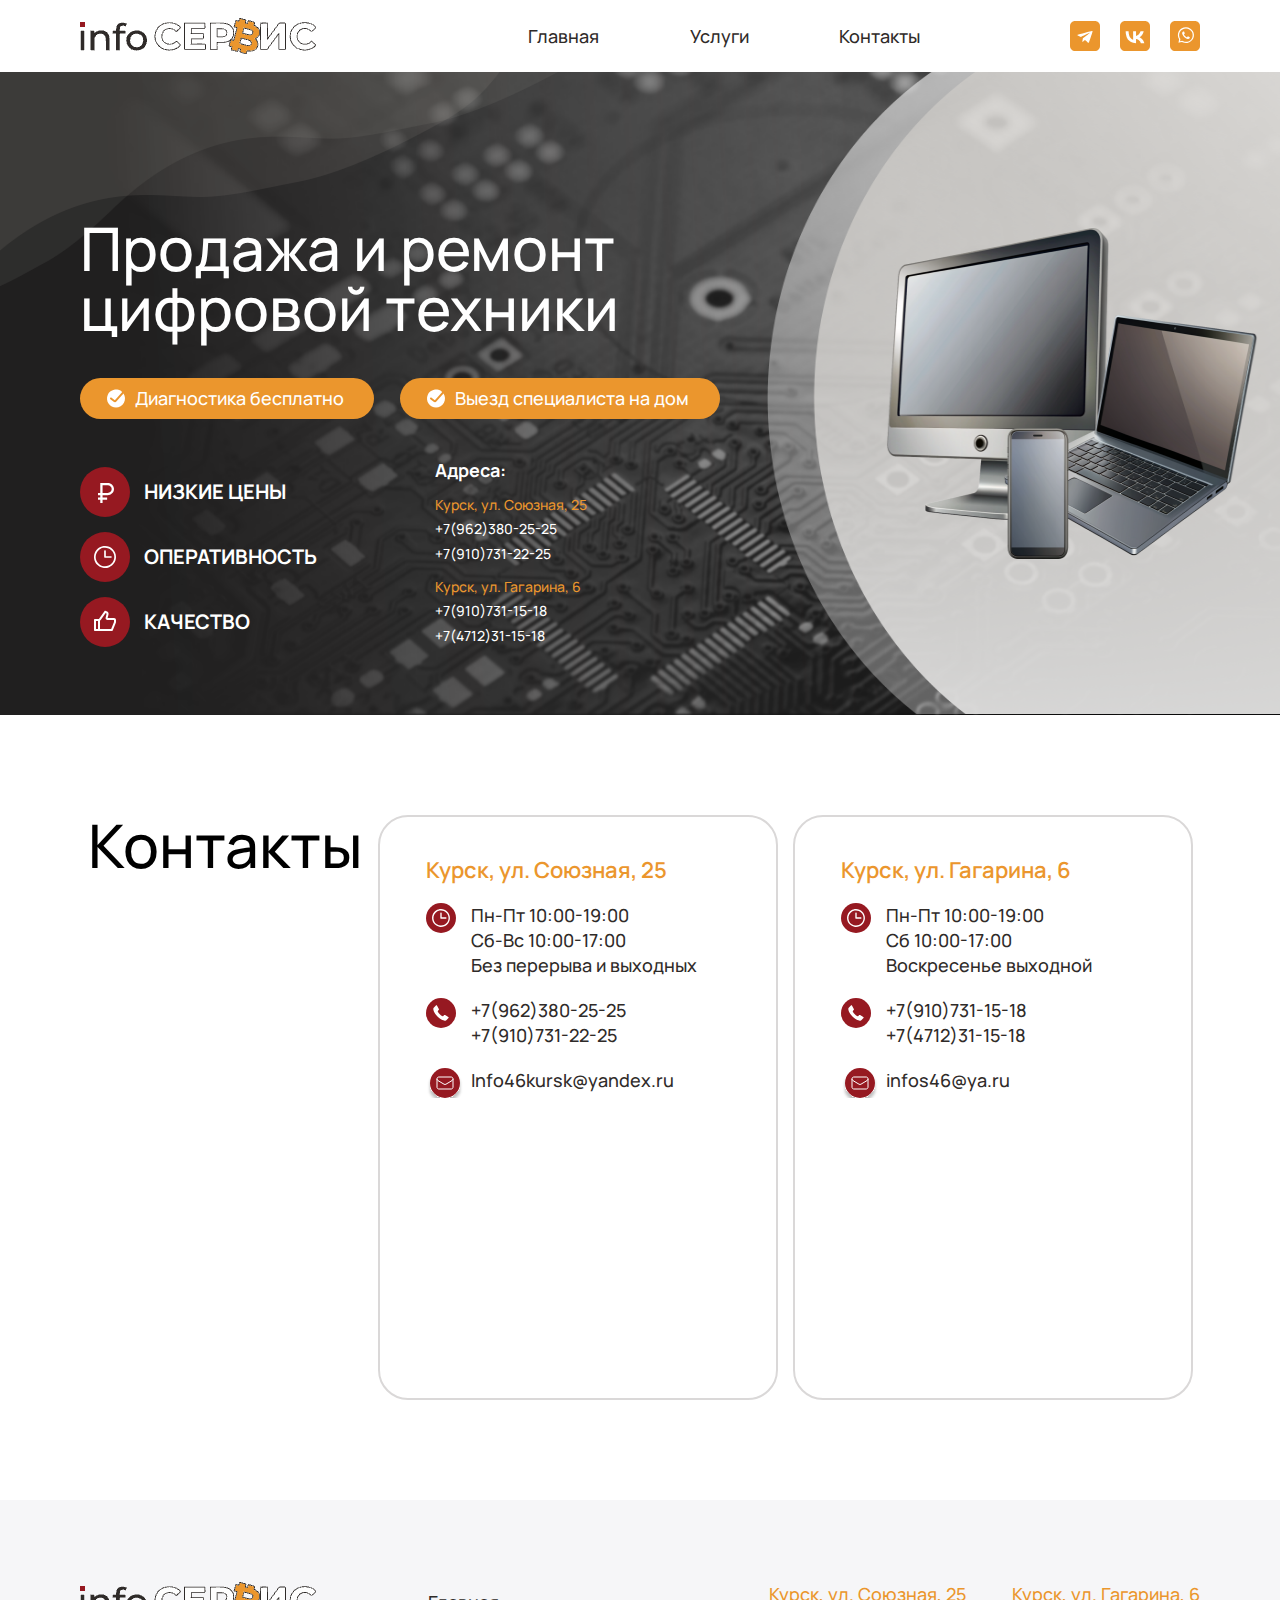
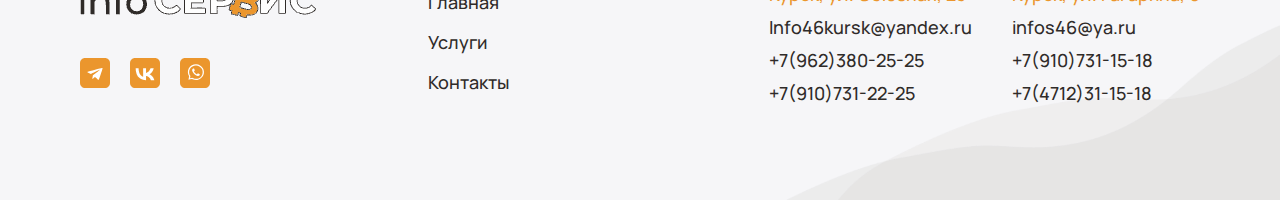
<file: contact.html>
<!DOCTYPE html>
<html lang="ru">
  <head>
    <meta charset="UTF-8" />
    <meta name="viewport" content="width=device-width, initial-scale=1.0" />
    <link rel="stylesheet" href="./css/style.css" />
    <link rel="stylesheet" href="./css/media.css" />
    <title>Инфосервис 46</title>
  </head>
  <body>
    <div class="wrapper">
      <header>
        <div class="top-bar">
          <div class="logo"><img src="./img/logo.png" alt="логотип" /></div>
          <!-- menu mobile -->
          <div class="menu-mobile"><span></span></div>
          <div class="header-menu">
            <nav class="header-nav">
              <ul>
                <li><a href="index.html">Главная</a></li>
                <li><a href="">Услуги</a></li>
                <li><a href="#">Контакты</a></li>
              </ul>
            </nav>
            <div class="link-social">
              <ul>
                <li>
                  <a href="https://t.me/infoservice46" target="_blank"
                    ><img src="./img/social_icon/telegram.svg" alt=""
                  /></a>
                </li>
                <li>
                  <a href="https://vk.com/kurskinfoservice46" target="_blank"
                    ><img src="./img/social_icon/vk.svg" alt=""
                  /></a>
                </li>
                <li>
                  <a href="https://wa.me/79623802525" target="_blank"
                    ><img src="./img/social_icon/watsapp.svg" alt=""
                  /></a>
                </li>
              </ul>
            </div>
          </div>
        </div>
        <div class="down-header-block">
          <div class="header-block-content">
            <div class="header-block-content-title">
              <h1>
                Продажа и ремонт <br />
                цифровой техники
              </h1>
            </div>
            <div class="header-offer">
              <ul>
                <li>Диагностика бесплатно</li>
                <li>Выезд специалиста на дом</li>
              </ul>
            </div>
            <div class="header-content-down-block">
              <div class="header-advantages">
                <ul>
                  <li>
                    <img src="./img/icon_rub.svg" alt="иконка" />
                    <span>Низкие цены</span>
                  </li>
                  <li>
                    <img src="./img/icon_time.svg" alt="иконка" />
                    <span>Оперативность</span>
                  </li>
                  <li>
                    <img src="./img/icon_hand.svg" alt="иконка" />
                    <span>Качество</span>
                  </li>
                </ul>
              </div>
              <div class="header-adderss-all">
                <h2>Адреса:</h2>
                <div class="adderss-block">
                  <address class="address-header">
                    Курск, ул. Союзная, 25
                  </address>
                  <a href="tel:+79623802525">+7(962)380-25-25</a>
                  <a href="tel:+79107312225">+7(910)731-22-25</a>
                </div>
                <div class="adderss-block">
                  <address class="address-header">
                    Курск, ул. Гагарина, 6
                  </address>
                  <a href="tel:+79107311518">+7(910)731-15-18</a>
                  <a href="tel:+74712311518">+7(4712)31-15-18</a>
                </div>
              </div>
            </div>
          </div>
        </div>
      </header>
      <main>
        <article class="contact-block">
          <div class="contact-address-title"><h2>Контакты</h2></div>
          <div class="contact-address-block">
            <address class="contact-address">Курск, ул. Союзная, 25</address>
            <p class="back-watch">
              Пн-Пт 10:00-19:00 <br />
              Сб-Вс 10:00-17:00 <br />
              Без перерыва и выходных
            </p>
            <p class="back-phone">
              <a href="tel:+79623802525">+7(962)380-25-25</a><br />
              <a href="tel:+79107312225">+7(910)731-22-25</a>
            </p>
            <p class="back-email">
              <a href="mailto:Info46kursk@yandex.ru">Info46kursk@yandex.ru</a>
            </p>
            <div class="map-block">
              <script
                type="text/javascript"
                charset="utf-8"
                async
                src="https://api-maps.yandex.ru/services/constructor/1.0/js/?um=constructor%3Ac54c303a4da266db388f010f475a6db51ab0645913db769a3f02dee2c191ea86&amp;width=320&amp;height=240&amp;lang=ru_RU&amp;scroll=true"
              ></script>
            </div>
          </div>
          <div class="contact-address-block">
            <address class="contact-address">Курск, ул. Гагарина, 6</address>

            <p class="back-watch">
              Пн-Пт 10:00-19:00 <br />
              Сб 10:00-17:00 <br />
              Воскресенье выходной
            </p>
            <p class="back-phone">
              <a href="tel:+79107311518">+7(910)731-15-18</a><br />
              <a href="tel:+74712311518">+7(4712)31-15-18</a>
            </p>
            <p class="back-email">
              <a href="mailto:infos46@ya.ru">infos46@ya.ru</a>
            </p>
            <div class="map-block">
              <script
                type="text/javascript"
                charset="utf-8"
                async
                src="https://api-maps.yandex.ru/services/constructor/1.0/js/?um=constructor%3A5a34969dad95e90adb4dc4cab0a34ceaa1f66c3c3683bc5b8a31da963e6b4f84&amp;width=320&amp;height=240&amp;lang=ru_RU&amp;scroll=true"
              ></script>
            </div>
          </div>
        </article>
      </main>
      <footer>
        <div class="footer-left">
          <img src="./img/logo.png" alt="" />
          <div class="footer-link-social">
            <ul>
              <li>
                <a href="https://t.me/infoservice46" target="_blank"
                  ><img src="./img/social_icon/telegram.svg" alt=""
                /></a>
              </li>
              <li>
                <a href="https://vk.com/kurskinfoservice46" target="_blank"
                  ><img src="./img/social_icon/vk.svg" alt=""
                /></a>
              </li>
              <li>
                <a href="https://wa.me/79623802525" target="_blank"
                  ><img src="./img/social_icon/watsapp.svg" alt=""
                /></a>
              </li>
            </ul>
          </div>
        </div>

        <div class="footer-center">
          <nav class="footer-nav">
            <ul>
              <li><a href="./index.html">Главная</a></li>
              <li><a href="">Услуги</a></li>
              <li><a href="#">Контакты</a></li>
            </ul>
          </nav>
        </div>

        <div class="footer-right">
          <div class="footer-adderss-all">
            <div class="adderss-block">
              <address class="address-header">Курск, ул. Союзная, 25</address>
              <a href="mailto:Info46kursk@yandex.ru">Info46kursk@yandex.ru</a>
              <a href="tel:+79623802525">+7(962)380-25-25</a>
              <a href="tel:+79107312225">+7(910)731-22-25</a>
            </div>
            <div class="adderss-block">
              <address class="address-header">Курск, ул. Гагарина, 6</address>
              <a href="mailto:infos46@ya.ru">infos46@ya.ru</a>
              <a href="tel:+79107311518">+7(910)731-15-18</a>
              <a href="tel:+74712311518">+7(4712)31-15-18</a>
            </div>
          </div>
        </div>
      </footer>
    </div>
    <script src="https://code.jquery.com/jquery-3.4.1.slim.min.js"></script>
    <script src="./js/script.js"></script>
  </body>
</html>
</file>
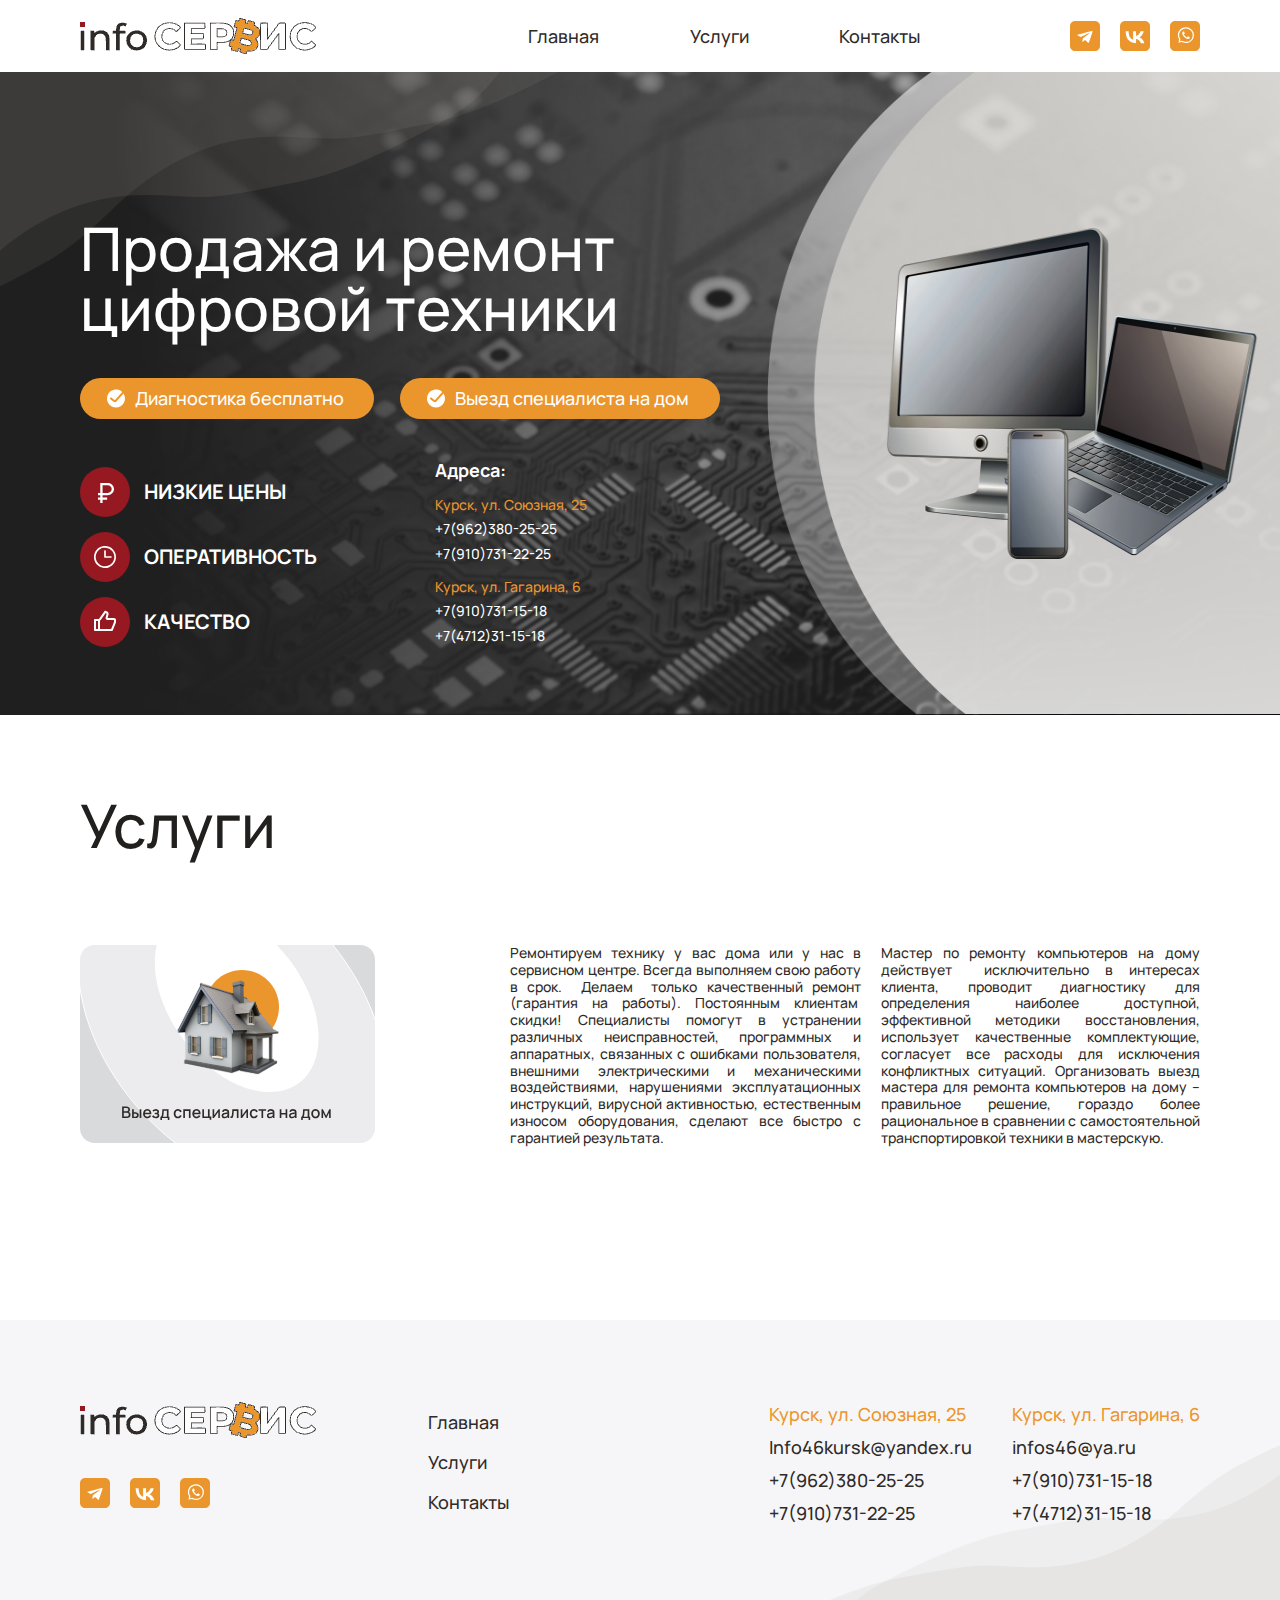
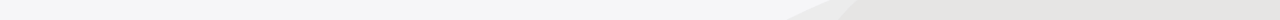
<file: service.html>
<!DOCTYPE html>
<html lang="ru">
  <head>
    <meta charset="UTF-8" />
    <meta name="viewport" content="width=device-width, initial-scale=1.0" />
    <link rel="stylesheet" href="./css/style.css" />
    <link rel="stylesheet" href="./css/media.css" />
    <title>Инфосервис 46</title>
  </head>
  <body>
    <div class="wrapper">
      <header>
        <div class="top-bar">
          <div class="logo"><img src="./img/logo.png" alt="логотип" /></div>
          <!-- menu mobile -->
          <div class="menu-mobile"><span></span></div>
          <div class="header-menu">
            <nav class="header-nav">
              <ul>
                <li><a href="./index.html">Главная</a></li>
                <li><a href="#">Услуги</a></li>
                <li><a href="./contact.html">Контакты</a></li>
              </ul>
            </nav>
            <div class="link-social">
              <ul>
                <li>
                  <a href="https://t.me/infoservice46" target="_blank"
                    ><img src="./img/social_icon/telegram.svg" alt=""
                  /></a>
                </li>
                <li>
                  <a href="https://vk.com/kurskinfoservice46" target="_blank"
                    ><img src="./img/social_icon/vk.svg" alt=""
                  /></a>
                </li>
                <li>
                  <a href="https://wa.me/79623802525" target="_blank"
                    ><img src="./img/social_icon/watsapp.svg" alt=""
                  /></a>
                </li>
              </ul>
            </div>
          </div>
        </div>
        <div class="down-header-block">
          <div class="header-block-content">
            <div class="header-block-content-title">
              <h1>
                Продажа и ремонт <br />
                цифровой техники
              </h1>
            </div>
            <div class="header-offer">
              <ul>
                <li>Диагностика бесплатно</li>
                <li>Выезд специалиста на дом</li>
              </ul>
            </div>
            <div class="header-content-down-block">
              <div class="header-advantages">
                <ul>
                  <li>
                    <img src="./img/icon_rub.svg" alt="иконка" />
                    <span>Низкие цены</span>
                  </li>
                  <li>
                    <img src="./img/icon_time.svg" alt="иконка" />
                    <span>Оперативность</span>
                  </li>
                  <li>
                    <img src="./img/icon_hand.svg" alt="иконка" />
                    <span>Качество</span>
                  </li>
                </ul>
              </div>
              <div class="header-adderss-all">
                <h2>Адреса:</h2>
                <div class="adderss-block">
                  <address class="address-header">
                    Курск, ул. Союзная, 25
                  </address>
                  <a href="tel:+79623802525">+7(962)380-25-25</a>
                  <a href="tel:+79107312225">+7(910)731-22-25</a>
                </div>
                <div class="adderss-block">
                  <address class="address-header">
                    Курск, ул. Гагарина, 6
                  </address>
                  <a href="tel:+79107311518">+7(910)731-15-18</a>
                  <a href="tel:+74712311518">+7(4712)31-15-18</a>
                </div>
              </div>
            </div>
          </div>
        </div>
      </header>
      <main>
        <article class="service-block">
          <h2>Услуги</h2>
          <div class="service-section-block">
            <section class="service-section">
              <div class="service-img">
                <img src="./img/service/service_1.svg" alt="" />
              </div>
              <p>
                Ремонтируем технику у вас дома или у нас в сервисном
                центре. Всегда выполняем свою работу в срок.  Делаем  только
                качественный ремонт (гарантия на работы). Постоянным клиентам 
                скидки! Специалисты помогут в устранении различных
                неисправностей, программных и аппаратных, связанных с ошибками
                пользователя, внешними электрическими и механическими
                воздействиями, нарушениями эксплуатационных инструкций, вирусной
                активностью, естественным износом оборудования, сделают все
                быстро с гарантией результата.
              </p>
              <p>
                Мастер по ремонту компьютеров на дому действует  исключительно в
                интересах клиента, проводит диагностику для определения наиболее
                доступной, эффективной методики восстановления, использует
                качественные комплектующие, согласует все расходы для исключения
                конфликтных ситуаций. Организовать выезд мастера для ремонта
                компьютеров на дому – правильное решение, гораздо более
                рациональное в сравнении с самостоятельной транспортировкой
                техники в мастерскую.
              </p>
            </section>
          </div>
        </article>
      </main>
      <footer>
        <div class="footer-left">
          <img src="./img/logo.png" alt="" />
          <div class="footer-link-social">
            <ul>
              <li>
                <a href="https://t.me/infoservice46" target="_blank"
                  ><img src="./img/social_icon/telegram.svg" alt=""
                /></a>
              </li>
              <li>
                <a href="https://vk.com/kurskinfoservice46" target="_blank"
                  ><img src="./img/social_icon/vk.svg" alt=""
                /></a>
              </li>
              <li>
                <a href="https://wa.me/79623802525" target="_blank"
                  ><img src="./img/social_icon/watsapp.svg" alt=""
                /></a>
              </li>
            </ul>
          </div>
        </div>

        <div class="footer-center">
          <nav class="footer-nav">
            <ul>
              <li><a href="./index.html">Главная</a></li>
              <li><a href="#">Услуги</a></li>
              <li><a href="./contact.html">Контакты</a></li>
            </ul>
          </nav>
        </div>

        <div class="footer-right">
          <div class="footer-adderss-all">
            <div class="adderss-block">
              <address class="address-header">Курск, ул. Союзная, 25</address>
              <a href="mailto:Info46kursk@yandex.ru">Info46kursk@yandex.ru</a>
              <a href="tel:+79623802525">+7(962)380-25-25</a>
              <a href="tel:+79107312225">+7(910)731-22-25</a>
            </div>
            <div class="adderss-block">
              <address class="address-header">Курск, ул. Гагарина, 6</address>
              <a href="mailto:infos46@ya.ru">infos46@ya.ru</a>
              <a href="tel:+79107311518">+7(910)731-15-18</a>
              <a href="tel:+74712311518">+7(4712)31-15-18</a>
            </div>
          </div>
        </div>
      </footer>
    </div>
    <script src="https://code.jquery.com/jquery-3.4.1.slim.min.js"></script>
    <script src="./js/script.js"></script>
  </body>
</html>
</file>
<file: css/style.css>
@import url("https://fonts.googleapis.com/css2?family=Manrope:wght@200..800&display=swap");

/* Обнуляющие стили */
* {
  margin: 0;
  padding: 0;
  border: 0;
}

*,
*:before,
*::after {
  -moz-box-sizing: border-box;
  -webkit-box-sizing: border-box;
  box-sizing: border-box;
}

html,
body {
  margin: 0;
  padding: 0;
  border: 0;
  width: 100%;
  height: 100%;
  font-size: 100%;
  color: black;
  line-height: 1;
  font-size: 14px;
  -ms-text-size-adjust: 100%;
  -moz-text-size-adjust: 100%;
  -webkit-text-size-adjust: 100%;
}

nav,
footer,
aside {
  display: block;
}

input,
button,
textarea {
  font-family: inherit;
}

input::-ms-clear {
  display: none;
}

button {
  cursor: pointer;
}
button::-moz-focus-inner {
  padding: 0;
  border: 0;
}

:focus,
:active {
  outline: none;
}

a,
a:visited {
  text-decoration: none;
  color: inherit;
}
a:hover {
  text-decoration: none;
}
ul {
  padding: 0px;
}
ul li {
  list-style: none;
}
img {
  vertical-align: top;
}

address {
  font-style: unset;
}

/* ---------------------------------------- ---------------------------------------------- */

body {
  font-family: Manrope;
  color: black;
}

.wrapper {
  max-width: 1400px;
  min-height: 600px;
  margin: 0 auto;
  /* border: 5px solid red; */
}

/* HEADER */

header {
  width: 100%;
  z-index: 50;
}

.top-bar {
  display: flex;
  align-items: center;
  justify-content: space-between;
  padding: 0 80px;
  min-height: 72px;
}

.logo {
  min-width: 235px;
  min-height: 36px;
}

.header-menu {
  min-width: 60%;
  display: flex;
  align-items: center;
  justify-content: space-between;
}

.header-nav {
  color: rgb(47, 43, 41);
  font-size: 18px;
  font-weight: 500;
  line-height: 25px;
  letter-spacing: 0%;
  min-width: 392px;
  z-index: 2;
}

.menu-mobile {
  display: none;
}

/* menu-mobile */
.menu-button,
.menu-button::before,
.menu-button::after {
  display: block;
  background-color: #fff;
  position: absolute;
  height: 4px;
  width: 30px;
  transition: transform 400ms cubic-bezier(0.23, 1, 0.32, 1);
  border-radius: 2px;
}

.menu-button::before {
  content: "";
  margin-top: -8px;
}

.menu-button::after {
  content: "";
  margin-top: 8px;
}

#menu-toggle:checked + .menu-button-container .menu-button::before {
  margin-top: 0px;
  transform: rotate(405deg);
}

#menu-toggle:checked + .menu-button-container .menu-button {
  background: rgba(255, 255, 255, 0);
}

#menu-toggle:checked + .menu-button-container .menu-button::after {
  margin-top: 0px;
  transform: rotate(-405deg);
}
/* menu-mobile */

.header-nav ul {
  display: flex;
  justify-content: space-between;
  row-gap: 80px;
}

.link-social {
  min-width: 130px;
  min-height: 30px;
}

.link-social ul {
  display: flex;
  justify-content: space-between;
  row-gap: 20px;
}

.menu-mobile {
  display: none;
}

.down-header-block {
  min-height: 643px;
  width: 100%;
  background-image: url("../img/header_background.png");
  background-size: 100% 100%;
  display: inline-block;
}

.header-block-content {
  width: 640px;
  height: 300px;
  margin-top: 146px;
  margin-left: 80px;
}

/* .header-block-content-title {
  width: 543px;
  height: 120px;
} */

.header-block-content-title h1 {
  color: rgb(255, 255, 255);
  font-family: Manrope;
  font-size: 60px;
  font-weight: 500;
  line-height: 100%;
  letter-spacing: 0%;
  text-align: left;
}

.header-offer {
  color: rgb(255, 255, 255);
  font-size: 18px;
  font-weight: 500;
  line-height: 25px;
  letter-spacing: 0%;
  text-align: left;
  margin-top: 40px;
}

.header-offer ul {
  display: flex;
  justify-content: space-between;
  row-gap: 20px;
}

.header-offer li {
  width: 46%;
  height: 41px;
  padding: 8px 24px 8px 55px;
  background-color: rgb(235, 150, 45);
  border-radius: 22px;
  background-image: url("../img/icons-done.svg");
  background-repeat: no-repeat;
  background-position: 24px 50%;
}

.header-offer li:last-child {
  width: 50%;
}

.header-content-down-block {
  height: 176px;
  width: 510px;
  display: flex;
  justify-content: space-between;
}

.header-advantages {
  color: rgb(255, 255, 255);
  font-family: Manrope;
  font-size: 20px;
  font-weight: 700;
  line-height: 100%;
  letter-spacing: 0%;
  text-transform: uppercase;
  margin-top: 48px;
  height: 176px;
}

.header-advantages ul {
  display: flex;
  flex-direction: column;
  justify-content: space-around;
  row-gap: 15px;
}

.header-advantages li {
  width: 240px;
  height: 50px;
}

.header-advantages li span {
  display: inline-block;
  margin-top: 15px;
  margin-left: 10px;
}

.header-adderss-all {
  width: 155px;
  margin-top: 41px;
  color: rgb(255, 255, 255);
  font-size: 18px;
  font-weight: 600;
  line-height: 120%;
  letter-spacing: 0%;
}

.header-adderss-all h2 {
  font-size: 18px;
}

.header-adderss-all .adderss-block {
  height: 67px;
  margin-top: 15px;
  font-size: 14px;
  font-weight: 500;
  line-height: 120%;
  letter-spacing: 0%;
  text-align: left;
}

.header-adderss-all .adderss-block address {
  color: rgb(235, 150, 45);
}

.header-adderss-all .adderss-block a {
  display: block;
  margin-top: 8px;
  color: rgb(255, 255, 255);
}

/* ГЛАВНЫЙ БЛОК */
/* Услуги */

.service {
  margin: 100px 80px 0;
}

.service-list {
  display: grid;
  grid-template-columns: repeat(3, 1fr);
  grid-gap: 10px;
}

.service-list img {
  max-width: 100%;
}

.service-list h2 {
  color: rgb(47, 43, 41);
  font-size: 60px;
  font-weight: 500;
  line-height: 100%;
  letter-spacing: 0%;
  text-align: left;
}

.service-spoller {
  display: none;
}

.us-company {
  padding: 72px 80px 60px 77px;
  margin-top: 120px;
  background: rgb(246, 246, 248);
  display: flex;
  justify-content: space-between;
  flex-direction: row;
  color: rgb(47, 43, 41);
  box-sizing: border-box;
}

.us-company h2 {
  font-size: 60px;
  font-weight: 500;
  line-height: 100%;
  letter-spacing: 0%;
  text-align: left;
}

.text-us-company {
  width: 60%;
  display: grid;
  grid-template-columns: repeat(2, 1fr);
  /* grid-template-rows: repeat(2, 1fr); */
  grid-gap: 20px;
  /* fonts */
  font-size: 14px;
  font-weight: 500;
  line-height: 120%;
  letter-spacing: 0%;
  text-align: left;
}

.us-company-block1 {
  grid-row: 1/2;
  grid-column: 1/3;
  /* fonts */
  font-size: 26px;
  font-weight: 500;
  line-height: 120%;
  letter-spacing: 0%;
  text-align: justify;
}

.us-company-block2 {
  grid-row: 2/2;
  grid-column: 1/2;
}

.us-company-block3 {
  grid-row: 2/2;
  grid-column: 2/3;
}

.us-company-spoller {
  display: none;
}

.why-we {
  padding: 72px 80px 60px 77px;
  margin-top: 60px;
  display: flex;
  justify-content: space-between;
  flex-direction: row;
  color: rgb(47, 43, 41);
  box-sizing: border-box;
}

.why-we-header {
  font-size: 60px;
  font-weight: 500;
  line-height: 100%;
  letter-spacing: 0%;
  text-align: left;
}

.why-we-icons-list {
  width: 60%;
  min-height: 350px;
  display: grid;
  grid-template-columns: repeat(3, 1fr);
  justify-content: space-between;
  align-content: space-around;
}

.why-we-icons-list li {
  display: flex;
  flex-direction: column;
  align-items: center;
  text-align: center;
  gap: 10px;

  color: rgb(47, 43, 41);
  font-size: 18px;
  font-weight: 500;
  line-height: 25px;
  letter-spacing: 0%;
}

.why-we-icons-list li img {
  max-width: 86px;
  max-height: 86px;
}

/* ----------------------- footer ------------------------------------ */

footer {
  min-height: 300px;
  display: flex;
  justify-content: start;
  background-color: rgb(246, 246, 248);
  padding: 82px 80px 0 80px;
  background-image: url("../img/wave.png");
  background-repeat: no-repeat;
  background-position: bottom right;
  background-size: 500px 190px;
}

.footer-link-social {
  margin-top: 40px;
  width: 130px;
}

.footer-link-social ul {
  display: flex;
  justify-content: space-between;
  row-gap: 20px;
}

.footer-center {
  margin-left: 10%;
  color: rgb(47, 43, 41);
  font-size: 18px;
  font-weight: 500;
  line-height: 40px;
  letter-spacing: 0%;
  text-align: left;
}

.footer-right {
  margin-left: auto;
}

.footer-adderss-all {
  display: flex;
  justify-content: space-between;
  column-gap: 40px;
  font-size: 18px;
  font-weight: 500;
  line-height: 25px;
  letter-spacing: 0%;
  text-align: left;
}

.footer-adderss-all .adderss-block {
  display: flex;
  flex-direction: column;
}

.footer-adderss-all .address-header {
  color: rgb(235, 150, 45);
}

.footer-adderss-all a {
  margin-top: 8px;
  color: rgb(47, 43, 41);
}
.footer-adderss-all a:first-child() {
  margin-top: 12px;
}

/* Страница контакты */

.contact-block {
  display: flex;
  justify-content: space-around;
  margin: 100px 80px;
}

.contact-address-title h2 {
  font-size: 60px;
  font-weight: 500;
  line-height: 100%;
  letter-spacing: 0%;
  text-align: left;
  padding: 0;
  margin: 0;
}

.contact-address-block {
  min-width: 400px;
  display: flex;
  flex-direction: column;
  justify-content: space-around;
  padding: 40px 0px 20px 46px;
  box-sizing: border-box;
  border: 2px solid rgb(218, 216, 216);
  border-radius: 30px;
}

.contact-address {
  color: rgb(235, 150, 45);
  font-size: 22px;
  font-weight: 600;
  line-height: 120%;
  letter-spacing: 0%;
  text-align: left;
}

.contact-address-block p {
  margin-top: 20px;
  padding-left: 45px;
  color: rgb(47, 43, 41);
  font-size: 18px;
  font-weight: 500;
  line-height: 25px;
  letter-spacing: 0%;
  text-align: left;
  min-height: 30px;
}

.back-watch {
  background-image: url("../img/contactPage/watch.svg");
  background-repeat: no-repeat;
}

.back-phone {
  background-image: url("../img/contactPage/phone.svg");
  background-repeat: no-repeat;
}

.back-email {
  background-image: url("../img/contactPage/email.svg");
  background-repeat: no-repeat;
}

.map-block {
  margin-top: 40px;
  width: 320px;
  height: 240px;
}

/* --------------------- Страница Услуги ----------------------------- */
.service-block {
  padding: 80px;
}

.service-block h2 {
  color: rgb(33, 32, 31);
  font-size: 60px;
  font-weight: 500;
  line-height: 100%;
  letter-spacing: 0%;
  text-align: left;
}

.service-section-block {
  margin-top: 90px;
  display: flex;
  flex-direction: column;
  gap: 100px;
}

.service-img {
  margin-right: 115px;
  height: 295px;
}

.service-section {
  display: flex;
  flex-direction: row;
  justify-content: space-between;
  gap: 20px;
  color: rgb(47, 43, 41);
  font-size: 14px;
  font-weight: 500;
  line-height: 120%;
  letter-spacing: 0%;
  text-align: justify;
}
</file>
<file: css/media.css>
@media (max-width: 1100px) {
  .wrapper {
    /* max-width: 992px; */
  }

  /* begin header */
  .top-bar {
    padding: 0 40px;
  }

  .header-nav {
    min-width: 300px;
  }

  .header-nav ul {
    row-gap: 40px;
  }

  .down-header-block {
    max-width: none;
    background-image: url("../img/header_background_992.png");
  }

  .header-block-content {
    margin-top: 80px;
    margin-left: 41px;
  }

  .service ul h2 {
    font-size: 40px;
  }

  .us-company {
    padding-left: 40px;
  }

  .us-company h2 {
    font-size: 40px;
  }

  .why-we h2 {
    font-size: 40px;
  }

  /* ------------------footer-------------------------- */
  footer {
    min-height: 250px;
    padding: 60px 40px 0;
    background-size: 500px 190px;
  }

  .footer-center {
    margin-left: 55px;
  }

  /* ------------------- PAGE CONTACT -------------------------------- */
  .contact-block {
    max-width: 996px;
    margin: 50px 40px;
  }

  .contact-address-title h2 {
    color: rgb(47, 43, 41);
    font-size: 40px;
    font-weight: 500;
    line-height: 100%;
    letter-spacing: 0%;
    text-align: left;
  }

  .contact-address-block {
    min-width: 350px;
    padding: 20px 0px 10px 16px;
  }
}

@media (max-width: 850px) {
  .wrapper {
  }

  .header-menu {
    display: none;
  }

  body.lock {
    /*Блокировка прокруки контента при открытом бургер меню*/
    overflow: hidden;
  }

  .menu-mobile {
    display: block; /*показываем для мобильного разрешений*/
    position: relative;
    width: 30px;
    height: 20px;
    position: relative;
    z-index: 5;
  }

  /*Отрисовка меню бургер*/

  .menu-mobile span {
    content: "";
    /* Черный */
    background-color: rgb(47, 43, 41);
    position: absolute;
    width: 100%;
    height: 2px;
    left: 0px;
    top: 9px;
    transition: all 0.3s ease 0s;
  }

  .menu-mobile::before,
  .menu-mobile::after {
    content: "";
    background-color: rgb(47, 43, 41);
    position: absolute;
    width: 100%;
    height: 2px;
    left: 0px;
    transition: all 0.3s ease 0s;
  }

  .menu-mobile::before {
    top: 0px;
  }

  .menu-mobile::after {
    bottom: 0px;
  }

  .menu-mobile.active {
  }

  .menu-mobile.active::before {
    transform: rotate(45deg);
    top: 9px;
  }

  .menu-mobile.active::after {
    transform: rotate(-45deg);
    bottom: 9px;
  }

  .menu-mobile.active span {
    transform: scale(0);
  }

  /*Роботаем с основным меню*/
  .header-menu {
    display: flex;
    flex-direction: column;
    align-items: flex-start;
    justify-content: start;
    column-gap: 50px;
    position: fixed;
    top: 0;
    left: 0;
    width: 100%;
    min-height: 75%;
    overflow: auto; /*Подстраивается под положение экрана, дает возможность прокручивать экран*/
    background-color: lightgrey;
    padding: 70px 30px 35% 40px;
    top: -100%;
    transition: all 0.3s ease 0s;
    background-image: url("../img/wave.png");
    background-position: bottom;
    background-repeat: no-repeat;
    background-size: 100%;
  }

  .header-menu .header-nav ul {
    display: flex;
    flex-direction: column;
    justify-content: space-between;
    align-items: flex-start;
    color: rgb(47, 43, 41);
    font-size: 40px;
    font-weight: 500;
    line-height: 100%;
    letter-spacing: 0%;
  }

  .header-menu .link-social {
    margin-top: 50px;
  }

  .header-menu.active {
    top: 0;
    z-index: 3;
  }

  .header-nav {
    display: block;
    max-width: 240px;
    min-height: 100px;
  }

  .header-nav li {
    margin: 0px 0px 20px 0px;
  }

  .header__link {
    font-size: 24px;
  }

  .down-header-block {
    min-height: 800px;
    max-width: none;
    background-image: url("../img/header_background_850.png");
  }

  .header-block-content {
    margin-top: 100px;
    margin-left: 40px;
    width: 80%;
  }

  .header-offer {
    font-size: 14px;
  }

  .header-offer ul {
    justify-content: start;
    column-gap: 20px;
  }

  .header-offer li {
    width: 270px;
  }

  .header-offer li:last-child {
    width: 270px;
  }

  .header-content-down-block {
    height: 176px;
    width: 510px;
    display: flex;
    flex-direction: column;
    justify-content: space-between;
  }

  .header-adders-all h2 {
    font-size: 18px;
  }

  /* MAIN */
  /* Услуги */
  .service {
    margin: 60px 90px 0;
  }

  .service-list {
    display: grid;
    grid-template-columns: repeat(2, 1fr);
    grid-gap: 10px;
  }

  .service-header {
    grid-column: span 2;
  }

  .us-company {
    padding-left: 40px;
    row-gap: 40px;
    column-gap: 40px;
  }

  .us-company h2 {
    font-size: 30px;
  }

  .us-company {
    padding-left: 40px;
    flex-direction: column;
  }

  .us-company h2 {
    font-size: 40px;
  }

  .text-us-company {
    width: 100%;
  }

  .why-we {
    flex-direction: column;
    gap: 40px;
    padding: 60px 80px 60px 77px;
    margin-top: 20px;
  }

  .why-we-icons-list {
    margin-top: 20px;
    width: 100%;
  }

  /* ------------------ footer --------------------- */

  footer {
    min-height: 430px;
    padding: 71px 40px 0;
    background-size: 500px 190px;
  }

  .footer-center {
    margin-left: 50px;
  }

  .footer-adderss-all {
    display: flex;
    flex-direction: column;
    justify-content: space-between;
    row-gap: 40px;
  }

  /* ------------------- PAGE CONTACT -------------------------------- */
  .contact-block {
    max-width: 850px;
    margin: 40px 30px;
    flex-direction: column;
    align-items: center;
    justify-content: space-between;
    gap: 20px;
  }

  .contact-address-title h2 {
    color: rgb(47, 43, 41);
    font-size: 30px;
    font-weight: 500;
    line-height: 100%;
    letter-spacing: 0%;
    text-align: left;
  }

  .contact-address-block {
    max-width: 350px;
    padding: 20px 0px 10px 16px;
  }
}

@media (max-width: 675px) {
  .header-block-content {
    margin-top: 70px;
    margin-left: 30px;
  }

  .header-block-content-title h1 {
    font-size: 50px;
  }

  .header-offer {
    margin-top: 30px;
    font-size: 18px;
    color: rgb(235, 150, 45);
  }

  .header-offer ul {
    display: flex;
    flex-direction: column;
    justify-content: start;
    row-gap: 10px;
  }

  .header-offer li {
    text-align: left;
    vertical-align: middle;
    height: 20px;
    padding: 0 24px 25px 35px;
    background-color: transparent;
    width: 80%;
    border-radius: 0;
    background-position: 5px 50%;
    background-image: url("../img/icons_done_orange.svg");
    background-size: 5%;
  }

  .header-offer li:last-child {
    width: 80%;
  }

  .header-advantages {
    margin-top: 30px;
  }

  .why-we ul {
    grid-template-columns: repeat(2, 1fr);
    gap: 40px;
    font-size: 14px;
  }

  .service {
    margin: 40px 40px 0;
    width: 90%;
  }

  /* ------------------ footer --------------------- */

  footer {
    /* min-height: 370px; */
    padding: 60px 40px 30px;
    background-size: 500px 190px;
    display: grid;
    justify-content: space-evenly;
    /* justify-items: space-around; */
    grid-template-columns: repeat(2, 1fr);
    /* grid-template-rows: repeat(2, 1fr); */
    gap: 24px;
    font-size: 16px;
  }

  .footer-left {
    grid-row: 1/2;
    grid-column: 1/3;
    display: flex;
    justify-content: space-between;
    flex-direction: row;
  }

  .footer-left img {
    max-height: 30px;
  }

  .footer-link-social {
    margin: 0px;
  }

  .footer-center {
    margin-left: 0px;
  }

  .footer-right {
    margin-left: 70px;
  }

  .footer-adderss-all {
    display: flex;
    flex-direction: column;
    justify-content: space-between;
    row-gap: 40px;
    font-size: 16px;
  }
}

@media (max-width: 565px) {
  .header-block-content {
    margin-top: 50px;
    margin-left: 20px;
  }

  .header-block-content-title h1 {
    font-size: 40px;
  }

  .header-content-down-block {
    width: 80%;
    display: flex;
  }
}

@media (max-width: 450px) {
  .wrapper {
    margin: 0 auto;
  }

  .top-bar {
    padding: 0 16px;
    max-width: none;
    max-height: 25px;
  }

  .logo {
    min-height: 20px;
  }

  .logo img {
    max-width: 150px;
    max-height: 25px;
  }

  .menu-mobile {
    width: 21px;
    /* height: 16px; */
  }

  .menu-mobile span {
    top: 45%;
  }

  .header-menu .header-nav ul {
    font-size: 30px;
  }

  .header-menu .header-nav {
    max-width: 200px;
  }

  .down-header-block {
    max-width: none;
    background-image: url("../img/header_background_375.png");
  }

  .header-block-content {
    margin-top: 100px;
    margin-left: 16px;
    width: none;
    height: none;
  }

  .header-block-content {
    margin-top: 32px;
    margin-left: 16px;
  }

  .header-block-content-title h1 {
    font-size: 30px;
  }

  .header-offer {
    font-size: 12px;
  }

  .header-advantages {
    margin-top: 16px;
    font-size: 14px;
  }

  .header-advantages ul {
    display: flex;
    flex-direction: column;
    justify-content: space-around;
    row-gap: 5px;
  }

  .header-advantages li span {
    display: inline-block;
    margin-top: 10px;
    margin-left: 10px;
  }

  .header-advantages li img {
    height: 36px;
  }

  .down-header-block {
    z-index: 1;
    position: relative;
    height: 90%;
  }

  .header-adderss-all h2 {
    display: none;
  }

  .header-adderss-all {
    width: 90%;
    position: absolute;
    left: 20px;
    bottom: 30px;
    display: flex;
    flex-direction: row;
    justify-content: space-between;
  }

  .header-adderss-all .adderss-block .address-header {
    color: rgb(150, 25, 33);
  }

  /* MAIN */
  /* Услуги */
  .service {
    margin: 30px 0;
    width: 90%;
  }

  .service-list {
    display: none;
  }

  .service-list-open {
    display: grid;
    grid-template-columns: repeat(1, 1fr);
    grid-gap: 10px;
    margin-left: 20px;
  }

  .service-header {
    grid-column: span 1;
  }

  .service-spoller {
    display: flex;
    justify-content: space-between;
    flex-direction: row;
    max-width: 95%;
    margin: 0 5px 10px 25px;
  }

  .service-spoller > h2 {
    font-size: 25px;
    font-weight: 500;
  }

  .service-spoller img {
    width: 25px;
    display: block;
  }

  .service .service-header {
    display: none;
  }

  .button-service {
    background-color: white;
  }
  /* Добавить споллер */

  .us-company > h2 {
    display: none;
    padding: 20px 15px;
  }

  .us-company-spoller {
    display: flex;
    justify-content: space-between;
    flex-direction: row;
    max-width: 90%;
    margin: 0px 10px 10px;
  }

  .us-company-spoller h2 {
    font-size: 25px;
  }

  .us-company-spoller img {
    width: 25px;
    display: block;
    background: rgb(246, 246, 248);
  }

  .us-company {
    padding: 30px 15px 20px;
    margin-top: 0px;
  }

  .text-us-company {
    display: none;
    font-size: 14px;
  }

  .text-us-company-open {
    display: grid;
    grid-template-columns: repeat(1, 1fr);
  }

  .us-company-block1 {
    font-size: 16px;
  }
  .us-company-block1,
  .us-company-block2,
  .us-company-block3 {
    grid-column: auto;
    grid-row: auto;
    font-size: 14px;
  }

  .why-we {
    padding: 30px 25px 30px;
    margin-top: 10px;
    width: 95%;
  }

  .why-we h2 {
    font-size: 25px;
  }

  /* ---------------------- footer -------------------- */

  footer {
    /* min-height: 275px; */
    padding: 40px 20px 30px;
    font-size: 14px;
  }

  .footer-left img {
    max-height: 20px;
  }

  .footer-right {
    margin-left: 25px;
  }

  .footer-link-social {
    width: 100px;
  }

  .footer-adderss-all {
    display: flex;
    flex-direction: column;
    justify-content: space-between;
    row-gap: 20px;
    font-size: 12px;
  }
}
</file>
